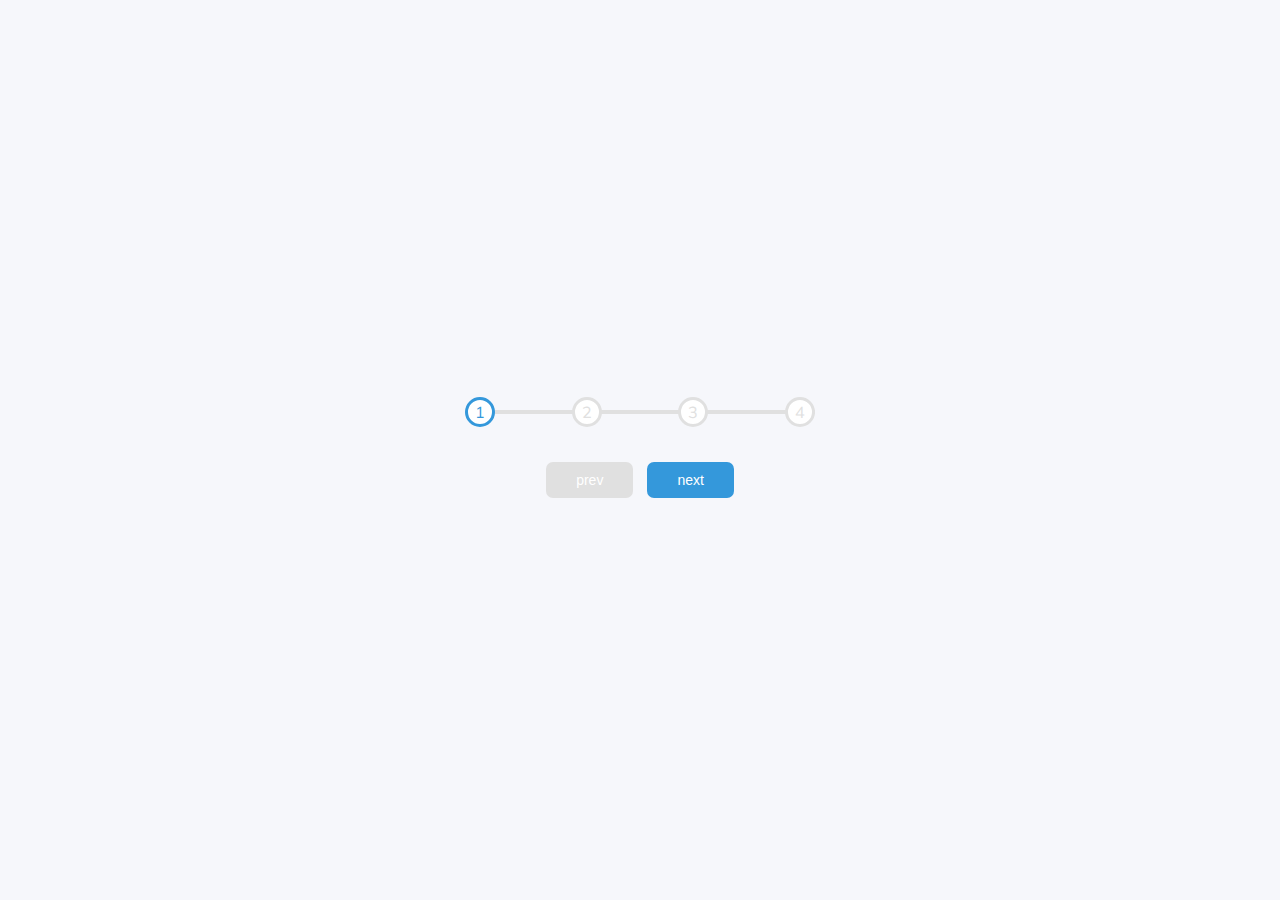
<file: progress-steps/index.html>
<!DOCTYPE html>
<html lang="en">

<head>
    <meta charset="UTF-8">
    <meta name="viewport" content="width=device-width, initial-scale=1.0">
    <link rel="stylesheet" href="style.css">
    <title>Progress steps</title>
</head>

<body>
    <div class="container">
        <div class="progress-container">
            <div id="progress-line"></div>
            <div class="circle active">1</div>
            <div class="circle">2</div>
            <div class="circle">3</div>
            <div class="circle">4</div>
        </div>

        <button class="btn" id="prev" disabled>prev</button>
        <button class="btn" id="next">next</button>
    </div>

    <script src="script.js"></script>
</body>

</html>
</file>
<file: progress-steps/style.css>
@import url('https://fonts.googleapis.com/css?family=Muli:wght@400;700&display=swap');

:root {
    --line-border-fill: #3498db;
    --line-border-empty: #e0e0e0;
}

* {
    box-sizing: border-box;
}

body {
    background-color: #f6f7fb;
    font-family: 'Muli', sans-serif;
    display: flex;
    align-items: center;
    justify-content: center;
    height: 100vh;
    overflow: hidden;
    margin: 0;
}

.container {
    text-align: center;
}

.progress-container {
    display: flex;
    justify-content: space-between;
    position: relative;
    margin-bottom: 30px;
    max-width: 100%;
    width: 350px;
}

.progress-container::before {
    content: '';
    background-color: var(--line-border-empty);
    position: absolute;
    top: 50%;
    left: 0;
    transform: translateY(-50%);
    height: 4px;
    width: 100%;
    z-index: -1;
    transition: 0.4s ease;
}


#progress-line {
    background-color: var(--line-border-fill);
    position: absolute;
    top: 50%;
    left: 0;
    transform: translateY(-50%);
    height: 4px;
    width: 0%;
    z-index: -1;
    transition: 0.4s ease;
}

.circle {
    background-color: #fff;
    color: var(--line-border-empty);
    border-radius: 50%;
    height: 30px;
    width: 30px;
    display: flex;
    justify-content: center;
    align-items: center;
    border: 3px solid var(--line-border-empty);
    transition: 0.4s ease;
}

.circle.active { 
    border: 3px solid var(--line-border-fill);
    color: var(--line-border-fill);
}

.btn {
    color: #fff;
    background-color: var(--line-border-fill);
    border: 0;
    padding: 10px 30px;
    margin: 5px;
    cursor: pointer;
    border-radius: 7px;
    font-size: 14px;
}

.btn:disabled {
    background-color: var(--line-border-empty);
    cursor: not-allowed;
}

.btn:active {
    transform: scale(0.98);
}

.btn:focus {
    outline: 0;
}
</file>
